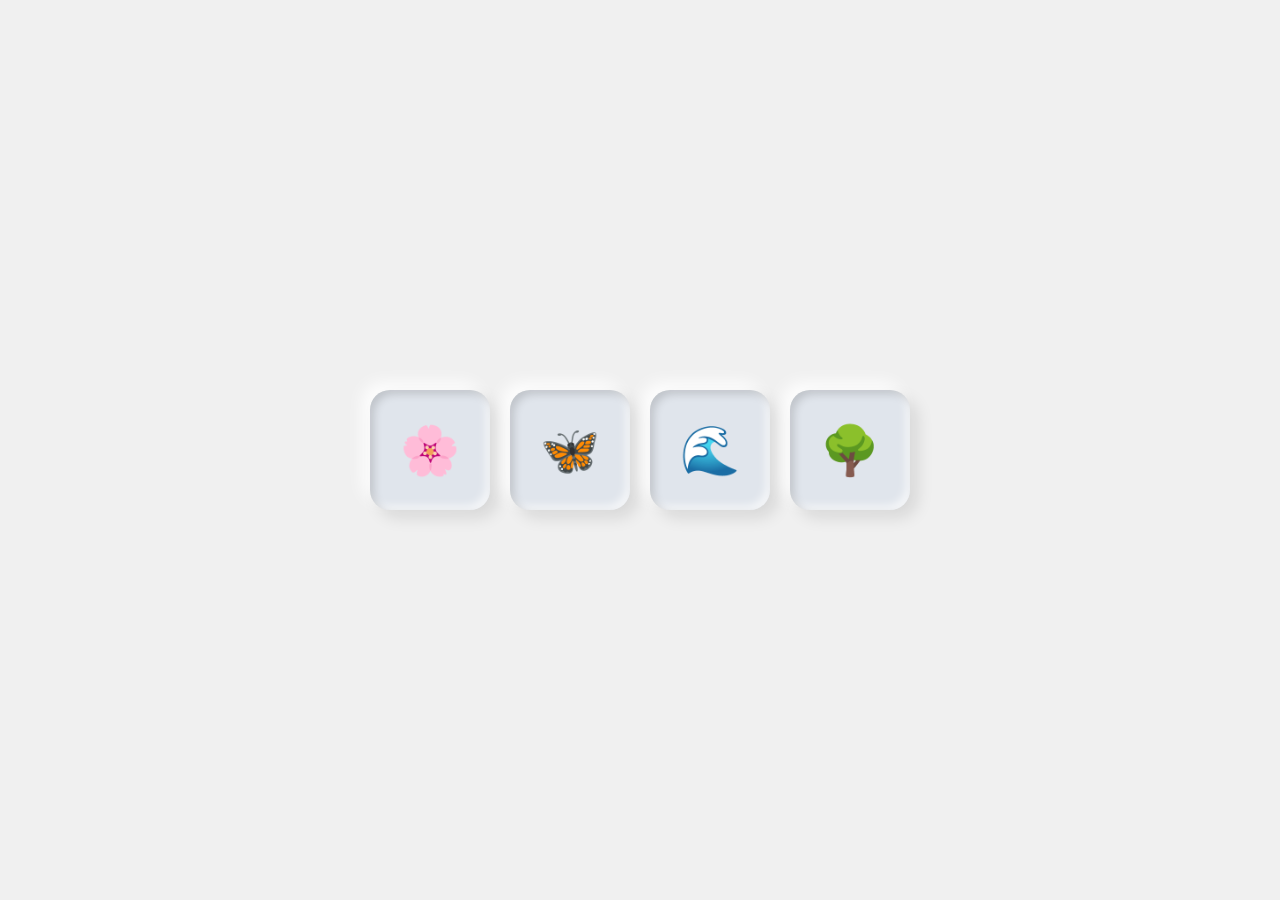
<file: index.html>
<!DOCTYPE html>
<html lang="en">
<head>
    <meta charset="UTF-8">
    <meta name="viewport" content="width=device-width, initial-scale=1.0">
    <title>Claymorphism Animation</title>
    <link rel="stylesheet" href="styles.css">
</head>
<body>
    <div class="container">
        <div class="clay flower"></div>
        <div class="clay butterfly"></div>
        <div class="clay pond"></div>
        <div class="clay tree"></div>
    </div>
    <script src="script.js"></script>
</body>
</html>
</file>
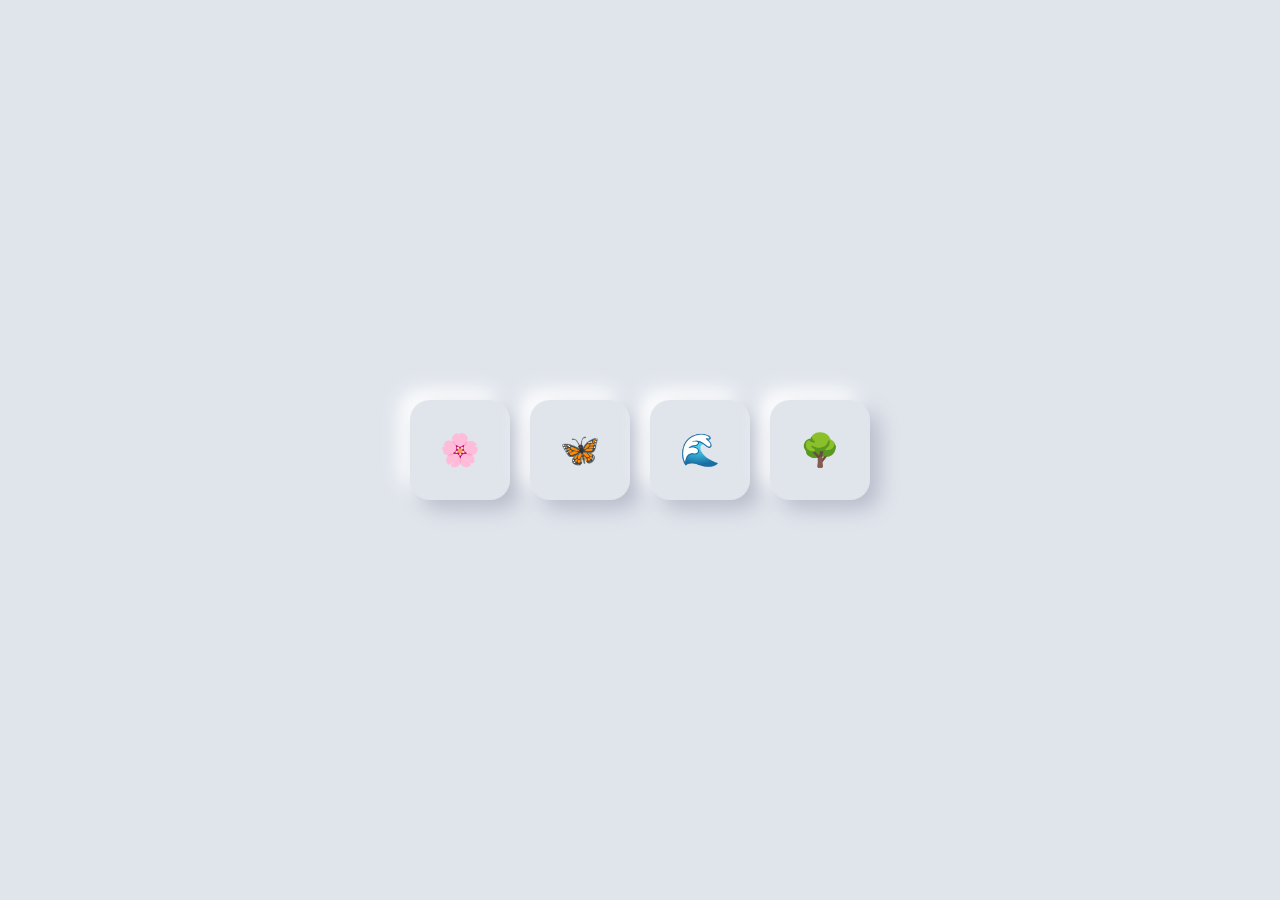
<file: index2.html>
<!DOCTYPE html>
<html lang="en">
<head>
    <meta charset="UTF-8">
    <meta name="viewport" content="width=device-width, initial-scale=1.0">
    <title>Neumorphic Garden</title>
    <link rel="stylesheet" href="style.css">
</head>
<body>
    <div class="container">
        <div class="neumorphic flower"></div>
        <div class="neumorphic butterfly"></div>
        <div class="neumorphic pond"></div>
        <div class="neumorphic tree"></div>
    </div>
    <script src="script2.js"></script>
</body>
</html>
</file>
<file: styles.css>
body {
    display: flex;
    justify-content: center;
    align-items: center;
    height: 100vh;
    background-color: #f0f0f0;
    margin: 0;
    font-family: 'Arial', sans-serif;
}

.container {
    display: flex;
    flex-wrap: wrap;
    gap: 20px;
}

.clay {
    width: 120px;
    height: 120px;
    border-radius: 20px;
    background: #e0e5ec;
    box-shadow: inset 4px 4px 8px rgba(0, 0, 0, 0.15),
                inset -4px -4px 8px rgba(255, 255, 255, 0.7),
                8px 8px 16px rgba(0, 0, 0, 0.1),
                -8px -8px 16px rgba(255, 255, 255, 0.9);
    display: flex;
    justify-content: center;
    align-items: center;
    cursor: pointer;
    transition: all 0.3s ease;
}

.clay:active {
    box-shadow: inset 8px 8px 16px rgba(0, 0, 0, 0.15),
                inset -8px -8px 16px rgba(255, 255, 255, 0.7),
                4px 4px 8px rgba(0, 0, 0, 0.1),
                -4px -4px 8px rgba(255, 255, 255, 0.9);
}

.flower::before {
    content: "🌸";
    font-size: 3rem;
}

.butterfly::before {
    content: "🦋";
    font-size: 3rem;
}

.pond::before {
    content: "🌊";
    font-size: 3rem;
}

.tree::before {
    content: "🌳";
    font-size: 3rem;
}

@keyframes bounce {
    0%, 100% {
        transform: translateY(0);
    }
    50% {
        transform: translateY(-20px);
    }
}

.animate {
    animation: bounce 0.5s;
}
</file>
<file: style.css>
body {
    display: flex;
    justify-content: center;
    align-items: center;
    height: 100vh;
    background-color: #e0e5ec;
    margin: 0;
}

.container {
    display: flex;
    flex-wrap: wrap;
    gap: 20px;
}

.neumorphic {
    width: 100px;
    height: 100px;
    border-radius: 20px;
    background: #e0e5ec;
    box-shadow: 10px 10px 20px #babecc, -10px -10px 20px #ffffff;
    display: flex;
    justify-content: center;
    align-items: center;
    cursor: pointer;
    transition: all 0.3s ease;
}

.neumorphic:active {
    box-shadow: inset 10px 10px 20px #babecc, inset -10px -10px 20px #ffffff;
}

.flower::before {
    content: "🌸";
    font-size: 2rem;
}

.butterfly::before {
    content: "🦋";
    font-size: 2rem;
}

.pond::before {
    content: "🌊";
    font-size: 2rem;
}

.tree::before {
    content: "🌳";
    font-size: 2rem;
}
</file>
